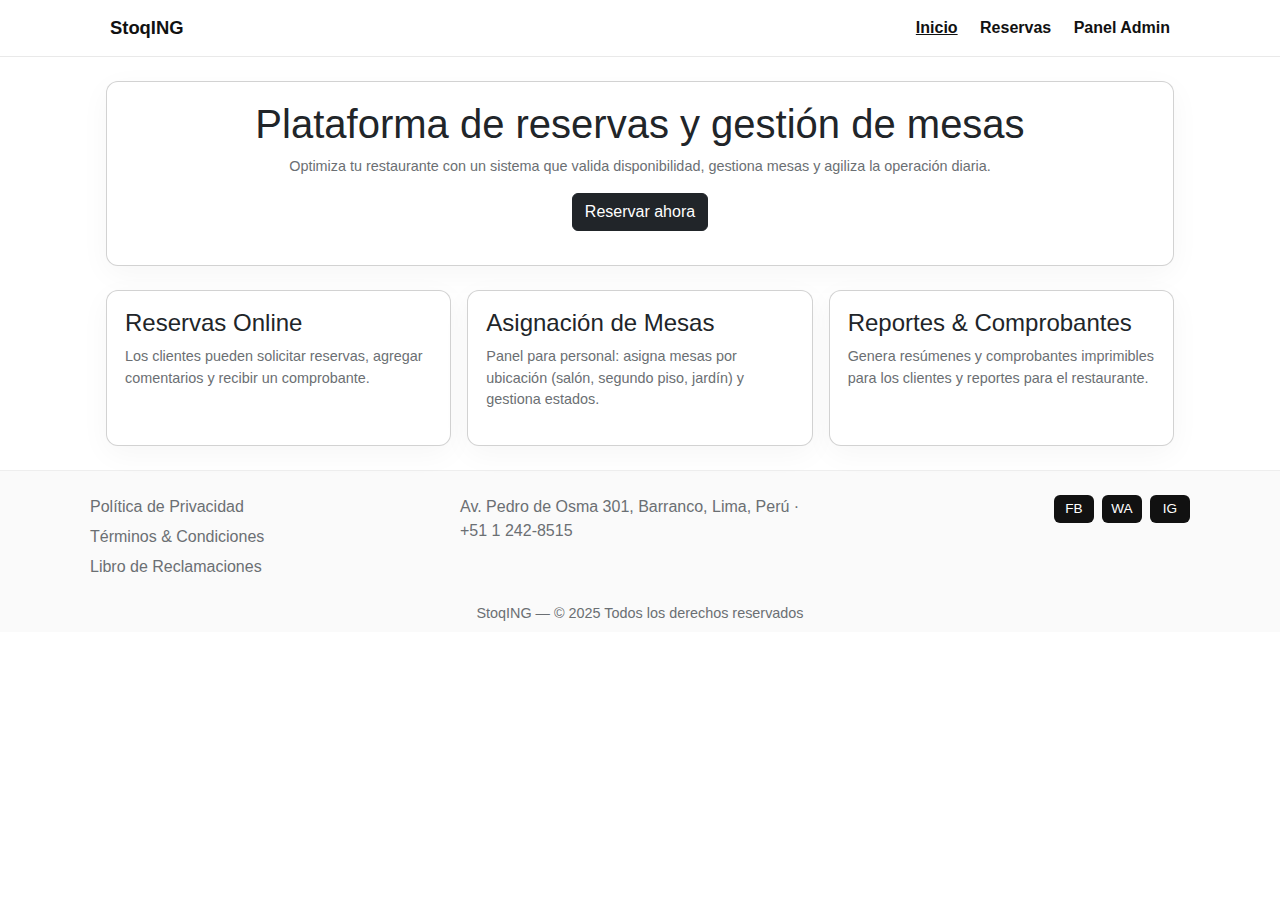
<file: src/main/resources/templates/index.html>
<!doctype html>
<html lang="es">
<head>
    <meta charset="utf-8"/>
    <meta name="viewport" content="width=device-width,initial-scale=1"/>
    <title>StoqING — Inicio</title>
    <link href="https://cdn.jsdelivr.net/npm/bootstrap@5.3.0/dist/css/bootstrap.min.css" rel="stylesheet">
    <link rel="stylesheet" href="../static/css/styles.css">
</head>
<body>
<header class="header">
    <div class="container header-inner">
        <div class="brand">StoqING</div>
        <nav class="nav-links">
            <a href="index.html" class="active">Inicio</a>
            <a href="reservas.html">Reservas</a>
            <a href="admin.html">Panel Admin</a>
        </nav>
    </div>
</header>

<main class="container-main">
    <section class="hero card">
        <h1>Plataforma de reservas y gestión de mesas</h1>
        <p class="small-muted">Optimiza tu restaurante con un sistema que valida disponibilidad, gestiona mesas y agiliza la operación diaria.</p>
        <p><a class="btn btn-dark" href="reservas.html">Reservar ahora</a></p>
    </section>

    <section style="margin-top:24px" class="features-grid">
        <div class="card feature">
            <h4>Reservas Online</h4>
            <p class="small-muted">Los clientes pueden solicitar reservas, agregar comentarios y recibir un comprobante.</p>
        </div>
        <div class="card feature">
            <h4>Asignación de Mesas</h4>
            <p class="small-muted">Panel para personal: asigna mesas por ubicación (salón, segundo piso, jardín) y gestiona estados.</p>
        </div>
        <div class="card feature">
            <h4>Reportes & Comprobantes</h4>
            <p class="small-muted">Genera resúmenes y comprobantes imprimibles para los clientes y reportes para el restaurante.</p>
        </div>
    </section>
</main>

<footer class="footer">
    <div class="footer-wrap">
        <div class="footer-left">
            <a href="#">Política de Privacidad</a>
            <a href="#">Términos &amp; Condiciones</a>
            <a href="#">Libro de Reclamaciones</a>
        </div>

        <div class="footer-center">
            <p>Av. Pedro de Osma 301, Barranco, Lima, Perú · +51 1 242-8515</p>
        </div>

        <div class="footer-right">
            <div class="social-placeholder">
                <a class="icon-placeholder" href="#" aria-label="facebook">FB</a>
                <a class="icon-placeholder" href="#" aria-label="whatsapp">WA</a>
                <a class="icon-placeholder" href="#" aria-label="instagram">IG</a>
            </div>
        </div>
    </div>

    <div class="footer-bottom">
        <div class="container">StoqING — © 2025 Todos los derechos reservados</div>
    </div>
</footer>

<script src="../static/js/app.js"></script>
</body>
</html>
</file>
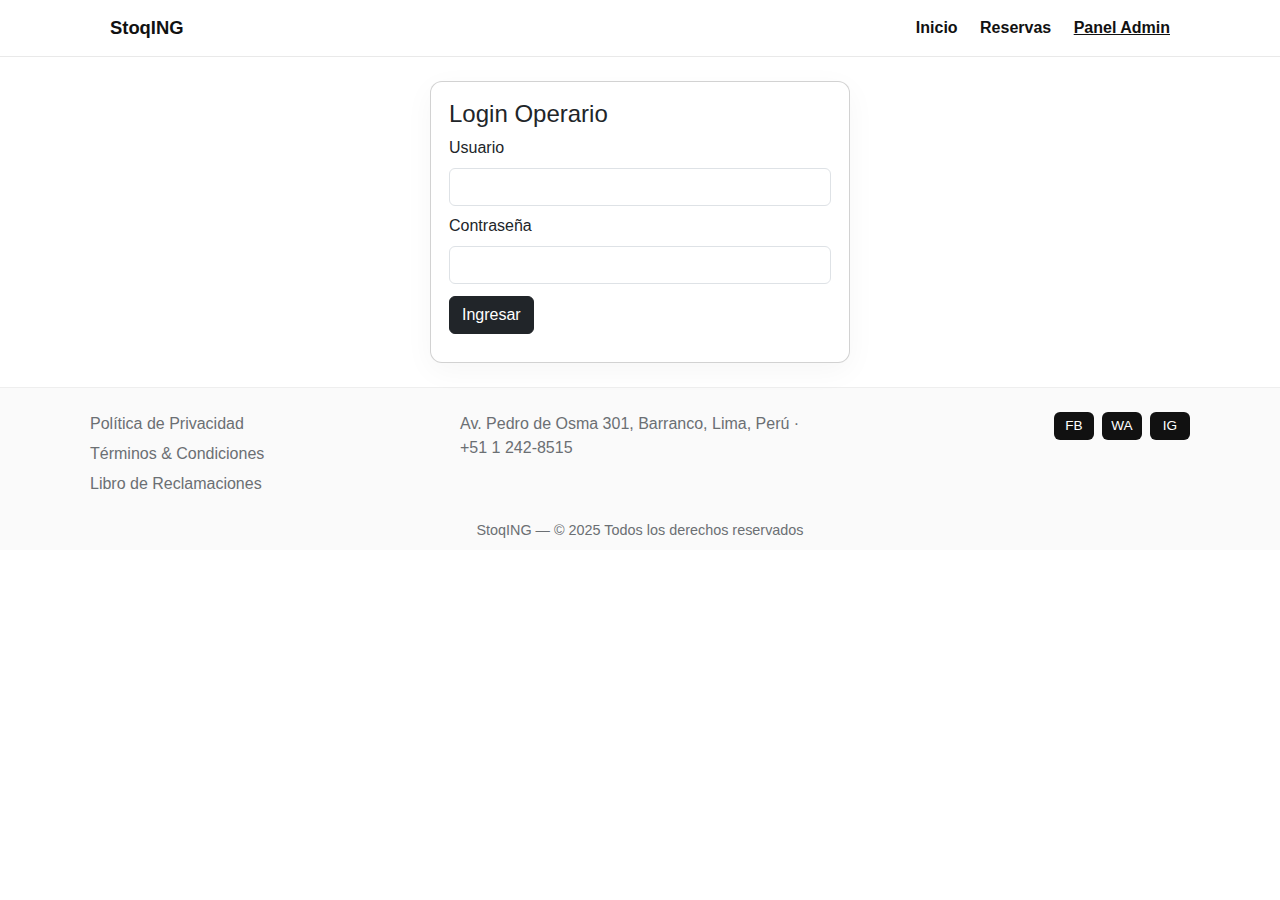
<file: src/main/resources/templates/admin.html>
<!doctype html>
<html lang="es">
<head>
    <meta charset="utf-8"/>
    <meta name="viewport" content="width=device-width,initial-scale=1"/>
    <title>Admin — StoqING</title>
    <link href="https://cdn.jsdelivr.net/npm/bootstrap@5.3.0/dist/css/bootstrap.min.css" rel="stylesheet">
    <link rel="stylesheet" href="../static/css/styles.css">
</head>
<body>
<header class="header">
    <div class="container header-inner">
        <div class="brand">StoqING</div>
        <nav class="nav-links">
            <a href="index.html">Inicio</a>
            <a href="reservas.html">Reservas</a>
            <a href="admin.html" class="active">Panel Admin</a>
        </nav>
    </div>
</header>

<main class="container-main">
    <div id="adminArea">
        <!-- Login -->
        <div id="adminLogin" class="card" style="max-width:420px;margin:18px auto">
            <h4>Login Operario</h4>
            <form id="loginForm">
                <div class="mb-2">
                    <label class="form-label">Usuario</label>
                    <input id="loginUser" class="form-control" value="" />
                </div>
                <div class="mb-2">
                    <label class="form-label">Contraseña</label>
                    <input id="loginPass" type="password" class="form-control" />
                </div>
                <div style="margin-top:12px">
                    <button class="btn btn-dark" type="submit">Ingresar</button>
                </div>
                <div id="loginMsg" style="margin-top:10px"></div>
            </form>
        </div>

        <!-- Dashboard (hidden until login) -->
        <div id="dashboard" style="display:none">
            <div class="card">
                <h4>Panel Administrativo</h4>
                <div style="display:flex;gap:12px;align-items:center;margin-top:12px">
                    <label class="small-muted" for="adminDate" style="min-width:110px">Selecciona fecha:</label>
                    <input id="adminDate" type="date" class="form-control" style="max-width:200px"/>
                    <button class="btn btn-dark" style="margin-left:8px" onclick="renderAdmin()">Ver</button>
                    <button id="logoutBtn" class="btn btn-outline-danger" style="margin-left:auto">Cerrar sesión</button>
                </div>

                <div style="margin-top:18px" class="kpis">
                    <div class="kpi">
                        <div class="small-muted">R. Pendientes Aceptación</div>
                        <div class="value" id="kpiPendAcept">0</div>
                    </div>
                    <div class="kpi">
                        <div class="small-muted">R. Pendientes Pago</div>
                        <div class="value" id="kpiPendPago">0</div>
                    </div>
                    <div class="kpi">
                        <div class="small-muted">R. Pendientes Asignación</div>
                        <div class="value" id="kpiPendAsign">0</div>
                    </div>
                    <div class="kpi">
                        <div class="small-muted">R. Programadas</div>
                        <div class="value" id="kpiProgramadas">0</div>
                    </div>
                </div>

                <div style="margin-top:18px">
                    <h5>Solicitudes de reserva (pendientes de aceptación)</h5>
                    <div id="pendientesAccept" style="margin-top:12px"></div>
                </div>

                <div style="margin-top:18px">
                    <h5>Reservas pendientes de asignación</h5>
                    <div id="pendientesAsign" style="margin-top:12px"></div>
                </div>

                <div style="margin-top:18px">
                    <h5>Mapa de mesas</h5>
                    <div id="mesasMap" style="margin-top:12px;display:flex;gap:8px;flex-wrap:wrap"></div>
                </div>
            </div>
        </div>
    </div>
</main>

<!-- assign modal -->
<div id="assignModal" class="modal-overlay" style="display:none">
    <div class="modal-card">
        <h5>Asignar mesa</h5>
        <div>
            <label class="form-label">Ubicación</label>
            <select id="assignUbic" class="form-control">
                <option value="salon">Salón</option>
                <option value="segundo_piso">Segundo piso</option>
                <option value="jardin">Jardín</option>
            </select>
        </div>
        <div style="margin-top:8px">
            <label class="form-label">Mesa disponible</label>
            <select id="assignMesa" class="form-control"></select>
        </div>
        <div style="display:flex;gap:8px;justify-content:flex-end;margin-top:12px">
            <button id="assignCancel" class="btn btn-outline-dark">Cancelar</button>
            <button id="assignSave" class="btn btn-dark">Asignar</button>
        </div>
    </div>
</div>

<footer class="footer">
    <div class="footer-wrap">
        <div class="footer-left">
            <a href="#">Política de Privacidad</a>
            <a href="#">Términos &amp; Condiciones</a>
            <a href="#">Libro de Reclamaciones</a>
        </div>

        <div class="footer-center">
            <p>Av. Pedro de Osma 301, Barranco, Lima, Perú · +51 1 242-8515</p>
        </div>

        <div class="footer-right">
            <div class="social-placeholder">
                <a class="icon-placeholder" href="#" aria-label="facebook">FB</a>
                <a class="icon-placeholder" href="#" aria-label="whatsapp">WA</a>
                <a class="icon-placeholder" href="#" aria-label="instagram">IG</a>
            </div>
        </div>
    </div>
    <div class="footer-bottom">
        <div class="container">StoqING — © 2025 Todos los derechos reservados</div>
    </div>
</footer>

<script src="../static/js/app.js"></script>
</body>
</html>
</file>
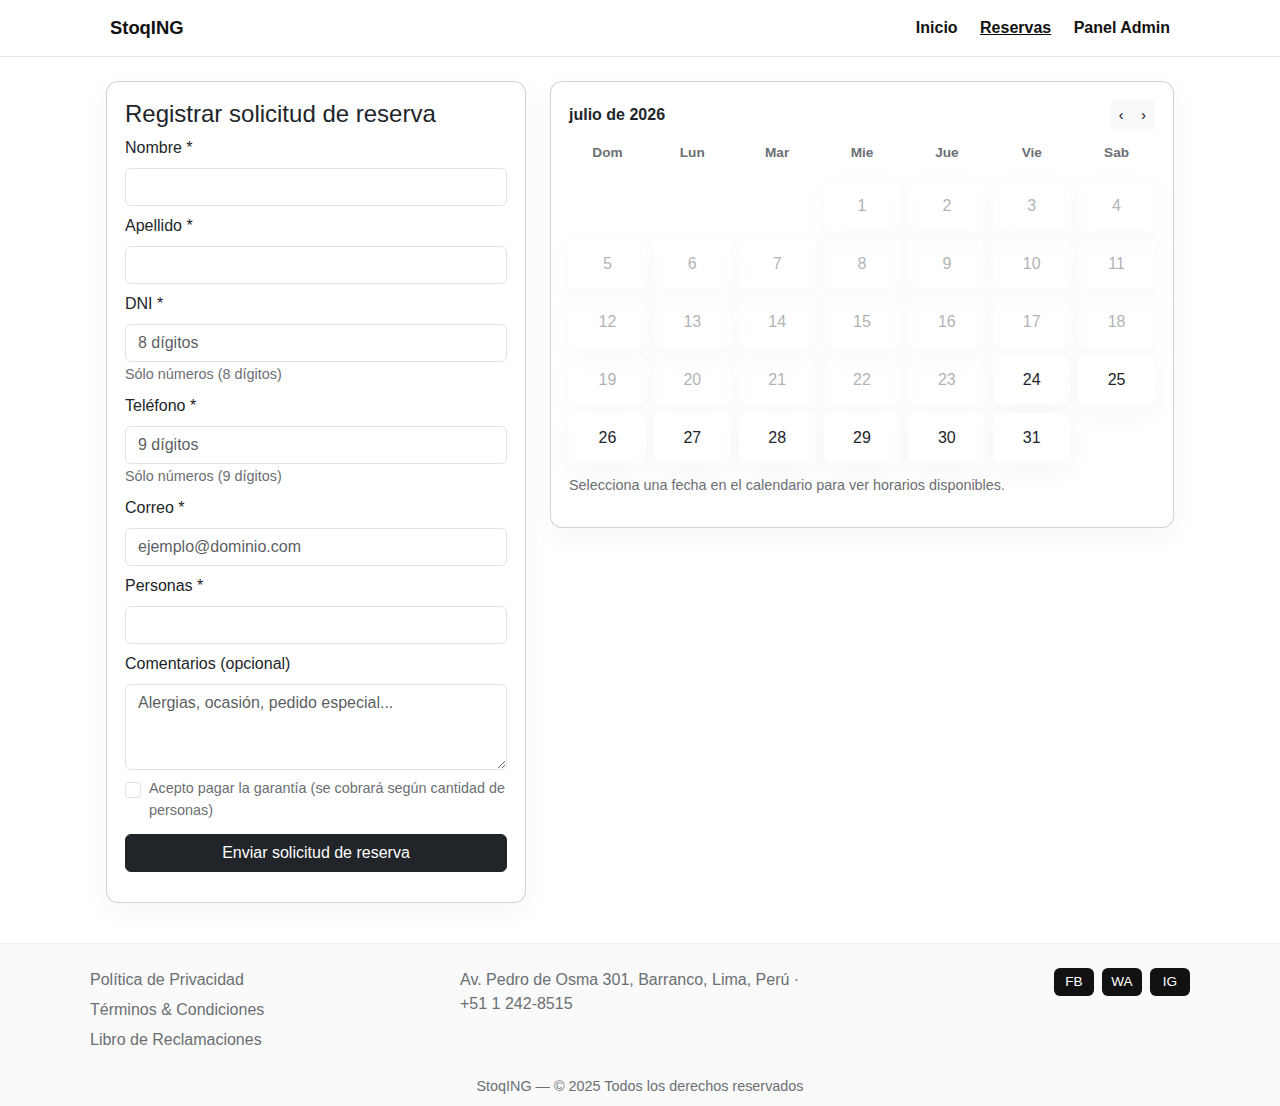
<file: src/main/resources/templates/reserva.html>
<!doctype html>
<html lang="es">
<head>
    <meta charset="utf-8"/>
    <meta name="viewport" content="width=device-width,initial-scale=1"/>
    <title>Reservas — StoqING</title>
    <link href="https://cdn.jsdelivr.net/npm/bootstrap@5.3.0/dist/css/bootstrap.min.css" rel="stylesheet">
    <link rel="stylesheet" href="../static/css/styles.css">
</head>
<body>
<header class="header">
    <div class="container header-inner">
        <div class="brand">StoqING</div>
        <nav class="nav-links">
            <a href="index.html">Inicio</a>
            <a href="reservas.html" class="active">Reservas</a>
            <a href="admin.html">Panel Admin</a>
        </nav>
    </div>
</header>

<main class="container-main">
    <section class="reservas-grid">
        <!-- LEFT: booking form -->
        <div class="card booking-card">
            <h4>Registrar solicitud de reserva</h4>
            <form id="reservaForm" autocomplete="off">
                <div class="mb-2">
                    <label class="form-label">Nombre *</label>
                    <input id="nombre" class="form-control" required />
                </div>
                <div class="mb-2">
                    <label class="form-label">Apellido *</label>
                    <input id="apellido" class="form-control" required />
                </div>
                <div class="mb-2">
                    <label class="form-label">DNI *</label>
                    <input id="dni" class="form-control" required placeholder="8 dígitos" inputmode="numeric" maxlength="8"/>
                    <small class="small-muted">Sólo números (8 dígitos)</small>
                </div>
                <div class="mb-2">
                    <label class="form-label">Teléfono *</label>
                    <input id="telefono" class="form-control" required placeholder="9 dígitos" inputmode="numeric" maxlength="9"/>
                    <small class="small-muted">Sólo números (9 dígitos)</small>
                </div>
                <div class="mb-2">
                    <label class="form-label">Correo *</label>
                    <input id="correo" type="email" class="form-control" required placeholder="ejemplo@dominio.com"/>
                </div>
                <div class="mb-2">
                    <label class="form-label">Personas *</label>
                    <input id="personas" type="number" min="1" max="20" class="form-control" required />
                </div>

                <div class="mb-2">
                    <label class="form-label">Comentarios (opcional)</label>
                    <textarea id="comentarios" class="form-control" rows="3" maxlength="500" placeholder="Alergias, ocasión, pedido especial..."></textarea>
                </div>

                <div class="mb-2 form-check">
                    <input id="aceptaGarantia" type="checkbox" class="form-check-input" />
                    <label class="form-check-label small-muted" for="aceptaGarantia">Acepto pagar la garantía (se cobrará según cantidad de personas)</label>
                </div>

                <div style="margin-top:12px">
                    <button id="submitBtn" type="submit" class="btn btn-dark w-100">Enviar solicitud de reserva</button>
                </div>
                <div id="mensaje" style="margin-top:12px"></div>
            </form>

            <div id="resumenReserva" class="resumen card" style="display:none;margin-top:14px">
                <h5>Resumen de la solicitud</h5>
                <div id="resumenContenido"></div>
                <div style="display:flex;gap:8px;margin-top:10px">
                    <a id="volverInicio" class="btn btn-outline-dark" href="index.html">Volver al inicio</a>
                    <button id="imprimirBtn" class="btn btn-dark">Imprimir / Descargar comprobante</button>
                </div>
            </div>
        </div>

        <!-- RIGHT: calendar + slots below calendar -->
        <div class="card calendar-card">
            <div class="calendar" id="calendarEl"></div>
            <div style="margin-top:12px" class="small-muted">Selecciona una fecha en el calendario para ver horarios disponibles.</div>
            <div id="slotsUnderCalendar" style="margin-top:12px" class="slots"></div>
        </div>
    </section>
</main>

<!-- modal simple -->
<div id="modalConfirm" class="modal-overlay" style="display:none">
    <div class="modal-card">
        <h5>Reserva por confirmar</h5>
        <p>Se le notificará por los medios proporcionados. Su solicitud quedó registrada como <strong>pendiente de aceptación</strong>.</p>
        <div style="display:flex;gap:8px;justify-content:flex-end;margin-top:12px">
            <button id="modalClose" class="btn btn-outline-dark">Cerrar</button>
        </div>
    </div>
</div>

<footer class="footer">
    <div class="footer-wrap">
        <div class="footer-left">
            <a href="#">Política de Privacidad</a>
            <a href="#">Términos &amp; Condiciones</a>
            <a href="#">Libro de Reclamaciones</a>
        </div>

        <div class="footer-center">
            <p>Av. Pedro de Osma 301, Barranco, Lima, Perú · +51 1 242-8515</p>
        </div>

        <div class="footer-right">
            <div class="social-placeholder">
                <a class="icon-placeholder" href="#" aria-label="facebook">FB</a>
                <a class="icon-placeholder" href="#" aria-label="whatsapp">WA</a>
                <a class="icon-placeholder" href="#" aria-label="instagram">IG</a>
            </div>
        </div>
    </div>
    <div class="footer-bottom">
        <div class="container">StoqING — © 2025 Todos los derechos reservados</div>
    </div>
</footer>

<script src="../static/js/app.js"></script>
</body>
</html>
</file>
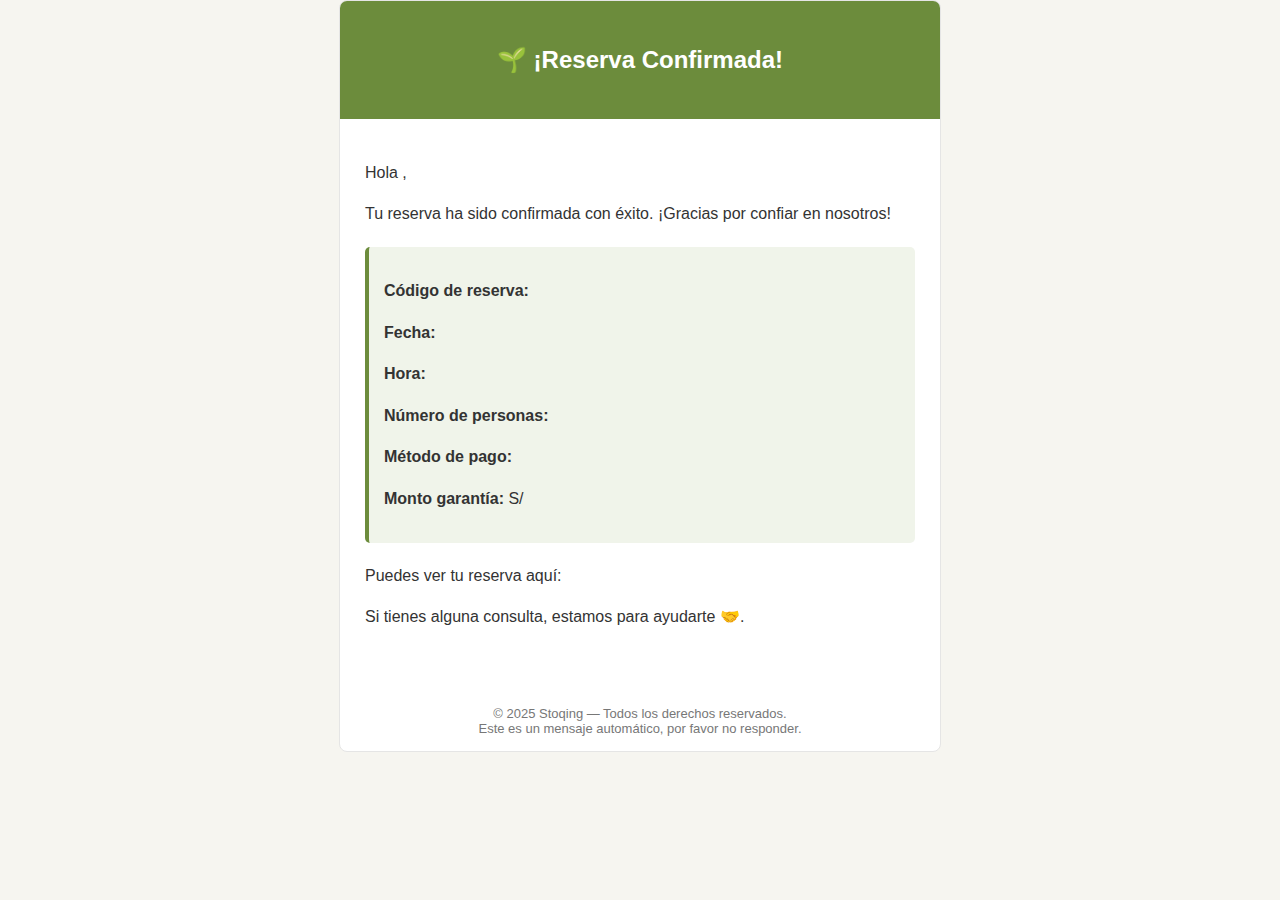
<file: src/main/resources/templates/email/ConfirmacionReserva.html>
<!DOCTYPE html>
<html lang="es" xmlns:th="http://www.thymeleaf.org">
<head>
    <meta charset="UTF-8">
    <title>Confirmación de Reserva</title>

    <style>
        body {
            margin: 0;
            padding: 0;
            background-color: #f6f5f0;
            font-family: Arial, sans-serif;
        }
        .container {
            max-width: 600px;
            margin: auto;
            background: #ffffff;
            border-radius: 8px;
            overflow: hidden;
            border: 1px solid #e5e5e5;
        }
        .header {
            background: #6c8c3c;
            color: white;
            padding: 25px;
            text-align: center;
        }
        .content {
            padding: 25px;
            color: #333333;
            line-height: 1.6;
        }
        .details-box {
            background: #f0f4ea;
            padding: 15px;
            border-radius: 5px;
            margin: 20px 0;
            border-left: 4px solid #6c8c3c;
        }
        .footer {
            margin-top: 20px;
            padding: 15px;
            text-align: center;
            font-size: 13px;
            color: #777777;
        }
    </style>
</head>

<body>

<div class="container">

    <div class="header">
        <h2>🌱 ¡Reserva Confirmada!</h2>
    </div>

    <div class="content">

        <p>Hola <strong th:text="${reserva.nombreCliente + ' ' + reserva.apellidoCliente}"></strong>,</p>

        <p>Tu reserva ha sido confirmada con éxito.
            ¡Gracias por confiar en nosotros!</p>

        <div class="details-box">
            <p><strong>Código de reserva:</strong> <span th:text="${reserva.codigo}"></span></p>
            <p><strong>Fecha:</strong> <span th:text="${reserva.fechaReserva}"></span></p>
            <p><strong>Hora:</strong> <span th:text="${reserva.horaReserva}"></span></p>
            <p><strong>Número de personas:</strong> <span th:text="${reserva.numeroPersonas}"></span></p>
            <p><strong>Método de pago:</strong> <span th:text="${reserva.metodoPago}"></span></p>
            <p><strong>Monto garantía:</strong> S/ <span th:text="${reserva.montoGarantia}"></span></p>
        </div>

        <p>Puedes ver tu reserva aquí:</p>

        <p>Si tienes alguna consulta, estamos para ayudarte 🤝.</p>
    </div>

    <div class="footer">
        © 2025 Stoqing — Todos los derechos reservados.
        <br>Este es un mensaje automático, por favor no responder.
    </div>

</div>

</body>
</html>
</file>
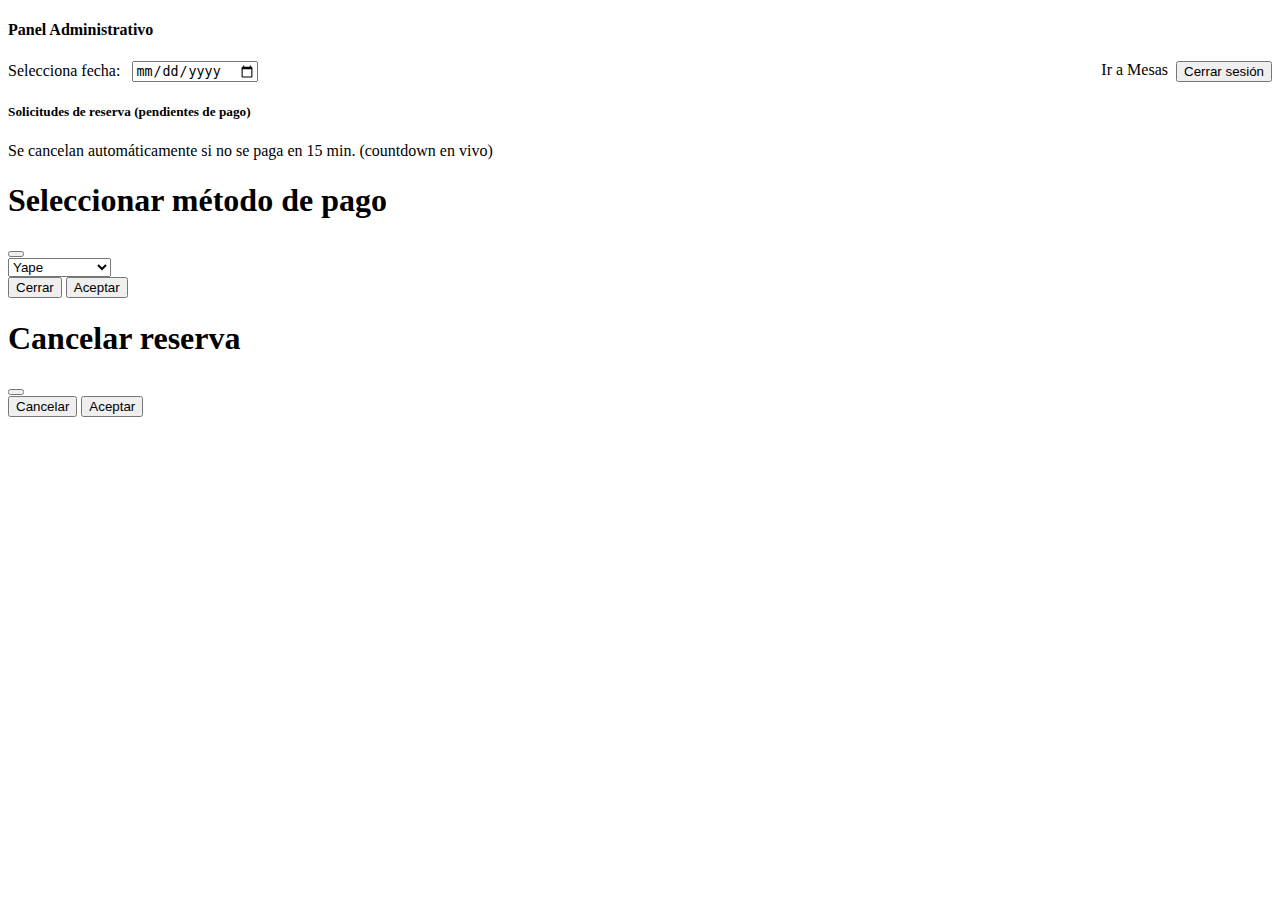
<file: src/main/resources/templates/pages/admin_dashboard.html>
<!doctype html>
<html lang="es" xmlns:th="http://www.thymeleaf.org">
<head>
    <meta charset="utf-8"/>
    <meta name="viewport" content="width=device-width,initial-scale=1"/>
    <title>Dashboard Admin — DASSO by StoqING</title>

    <!-- Fuentes iguales que en landing -->
    <link href="https://fonts.googleapis.com/css2?family=Plus+Jakarta+Sans:wght@200;500&family=Playfair+Display:wght@400;700&display=swap" rel="stylesheet">

    <link href="https://cdn.jsdelivr.net/npm/bootstrap@5.3.8/dist/css/bootstrap.min.css" rel="stylesheet" integrity="sha384-sRIl4kxILFvY47J16cr9ZwB07vP4J8+LH7qKQnuqkuIAvNWLzeN8tE5YBujZqJLB" crossorigin="anonymous">
    <link rel="stylesheet" th:href="@{/css/admin-dashboard.css}">
</head>
<body>
<!-- Header con el mismo estilo que el index -->
<header th:insert="~{/fragments/general/navbar :: navbar}"></header>

<main class="container-main">
    <div class="card">
        <h4>Panel Administrativo</h4>
        <div style="display:flex;gap:12px;align-items:center;margin-top:12px">
            <label class="small-muted" for="adminDate" style="min-width:110px">Selecciona fecha:</label>
            <input id="adminDate" type="date" name="fecha" class="form-control" onchange="listarCards()" style="max-width:200px"/>


            <div style="margin-left:auto; display:flex; gap:8px;">
                <a th:href="@{/gestion_mesas}" id="mesasBtn" class="btn btn-primary" type="button">Ir a Mesas</a>
                <form th:action="@{/logout}" method="post">
                    <button id="logoutBtn" class="btn btn-outline-danger" type="submit">Cerrar sesión</button>
                </form>
            </div>
        </div>

        <div id="contadores_dashboard" th:insert="~{/fragments/dashboard/contador_panel :: contador}"></div>

        <!-- Operativa: pendientes de pago -->
        <div style="margin-top:18px">
            <h5>Solicitudes de reserva (pendientes de pago)</h5>
            <div class="small-muted">Se cancelan automáticamente si no se paga en 15 min. (countdown en vivo)</div>

            <div
                    id="pendientesAccept"
                    style="margin-top:12px"
                    aria-live="polite"
                    th:insert="~{/fragments/dashboard/fragment_solicitudes :: fragmentSoli}"></div>
        </div>

    </div>
</main>

<!-- Modal Confirmar Solicitud -->
<div class="modal fade" id="confirmarSolicitud" data-bs-backdrop="static" data-bs-keyboard="false" tabindex="-1" aria-labelledby="confirmarSolicitud" aria-hidden="true">
    <div class="modal-dialog">
        <div class="modal-content">
            <div class="modal-header">
                <h1 class="modal-title fs-5">Seleccionar método de pago</h1>
                <button type="button" class="btn-close" data-bs-dismiss="modal" aria-label="Close"></button>
            </div>
            <div class="modal-body">
                <select id="metPago">
                    <option value="YAPE">Yape</option>
                    <option value="PLIN">Plin</option>
                    <option value="TRANSFERENCIA">Transferencia</option>
                </select>
            </div>
            <div class="modal-footer">
                <button type="button" class="btn btn-secondary" data-bs-dismiss="modal">Cerrar</button>
                <button type="button" id="modalAceptarSoli" class="btn btn-primary">Aceptar</button>
            </div>
        </div>
    </div>
</div>

<!-- Modal Denegar Solicitud -->
<div class="modal fade" id="denegarSolicitud" data-bs-backdrop="static" data-bs-keyboard="false" tabindex="-1" aria-labelledby="denegarSolicitud" aria-hidden="true">
    <div class="modal-dialog">
        <div class="modal-content">
            <div class="modal-header">
                <h1 class="modal-title fs-5">Cancelar reserva</h1>
                <button type="button" class="btn-close" data-bs-dismiss="modal" aria-label="Close"></button>
            </div>
            <div class="modal-footer">
                <button type="button" class="btn btn-secondary" data-bs-dismiss="modal">Cancelar</button>
                <button type="button" id="modalDenegarSoli" class="btn btn-danger">Aceptar</button>
            </div>
        </div>
    </div>
</div>

<!-- Modal Asignación -->
<div id="assignModal" class="modal-overlay" style="display:none;">
    <div class="modal-card">
        <h5>Asignar mesa</h5>
        <div class="mb-2">
            <label class="form-label" for="assignUbic">Ubicación</label>
            <select id="assignUbic" class="form-control">
                <option value="salon">Salón</option>
                <option value="segundo_piso">Segundo piso</option>
            </select>
        </div>
        <div class="mb-2">
            <label class="form-label" for="assignMesa">Mesa</label>
            <select id="assignMesa" class="form-control"></select>
        </div>
        <div style="display:flex; gap:8px; justify-content:flex-end; margin-top:10px">
            <button id="assignCancel" class="btn btn-outline-secondary" type="button" onclick="document.getElementById('assignModal').style.display='none'">Cancelar</button>
            <button id="assignSave" class="btn btn-dark" type="button">Guardar</button>
        </div>
    </div>
</div>

<script defer src="https://cdn.jsdelivr.net/npm/bootstrap@5.3.8/dist/js/bootstrap.bundle.min.js" integrity="sha384-FKyoEForCGlyvwx9Hj09JcYn3nv7wiPVlz7YYwJrWVcXK/BmnVDxM+D2scQbITxI" crossorigin="anonymous"></script>
<script defer th:src="@{/js/dashboard.js}"></script>
</body>
</html>
</file>
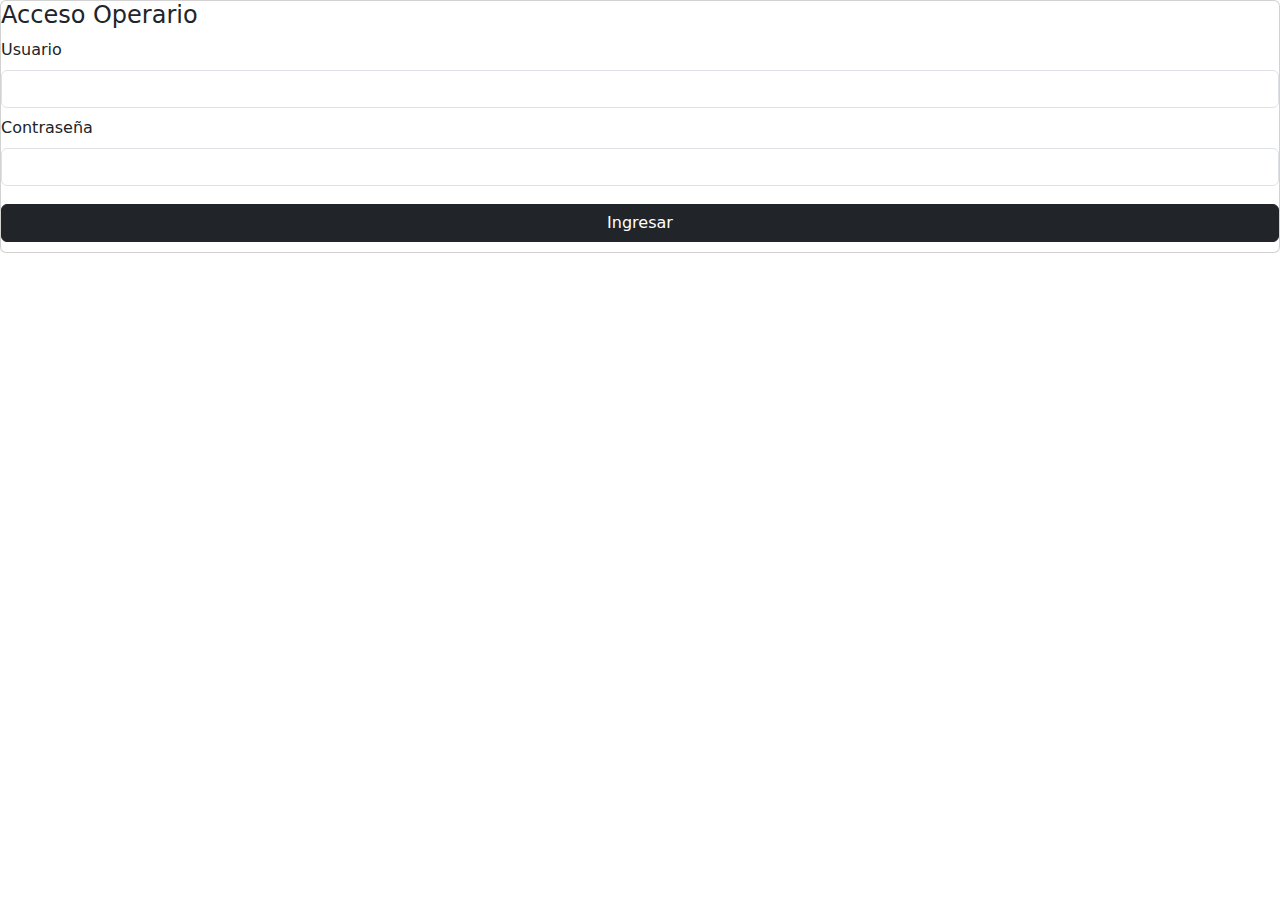
<file: src/main/resources/templates/pages/login.html>
<!doctype html>
<html lang="es">
<head>
    <meta charset="utf-8"/>
    <meta name="viewport" content="width=device-width,initial-scale=1"/>
    <title>Login Admin — DASSO by StoqING</title>

    <!-- Fuentes del landing -->
    <link href="https://fonts.googleapis.com/css2?family=Plus+Jakarta+Sans:wght@200;500&family=Playfair+Display:wght@400;700&display=swap" rel="stylesheet">

    <link href="https://cdn.jsdelivr.net/npm/bootstrap@5.3.0/dist/css/bootstrap.min.css" rel="stylesheet">
    <link rel="stylesheet" th:href="@{/css/admin-login.css}">
</head>
<body>
<!-- Header igual al landing -->
<header class="header" th:insert="~{fragments/general/navbar :: navbar}"></header>

<!-- Contenido principal -->
<main class="container-main">
    <div id="adminLogin" class="card login-container">
        <h4>Acceso Operario</h4>
        <form th:action="@{/login}" method="POST" id="loginForm" autocomplete="on">
            <div class="mb-2">
                <label class="form-label" for="dni">Usuario</label>
                <input id="dni" name="username" type="text" class="form-control" required autocomplete="username" />
            </div>
            <div class="mb-2">
                <label class="form-label" for="contrasena">Contraseña</label>
                <input id="contrasena" name="password" type="password" class="form-control" required autocomplete="current-password" />
            </div>
            <div style="margin-top:18px">
                <button class="btn btn-dark w-100" type="submit">Ingresar</button>
            </div>
            <div id="loginMsg" style="margin-top:10px" aria-live="polite"></div>
        </form>
    </div>
</main>

<!--<script th:src="@{/js/admin-login.js}"></script>-->
</body>
</html>
</file>
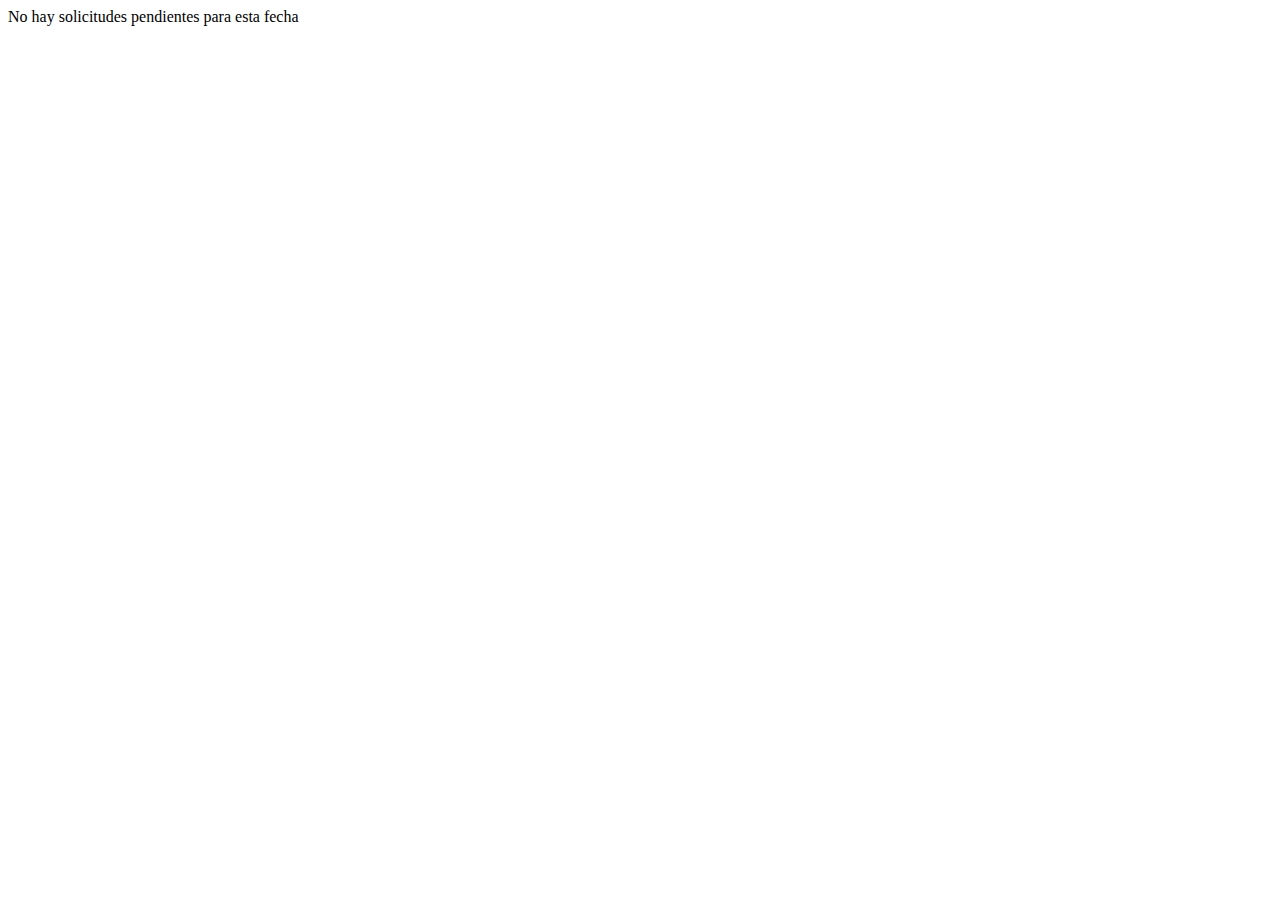
<file: src/main/resources/templates/fragments/dashboard/fragment_solicitudes.html>
<html xmlns:th="http://www.thymeleaf.org">
<div th:fragment="fragmentSoli">


    <div th:if="${#lists.isEmpty(cards)}" class="alert alert-info">
        No hay solicitudes pendientes para esta fecha
    </div>

    <!-- Lista de cards -->
    <div th:each="card : ${cards}">
        <div th:insert="~{/fragments/dashboard/card_solicitudes :: cardSoli(cardSoliDto=${card})}"></div>
    </div>


</div>
</file>
<file: src/main/resources/static/css/styles.css>
/* styles.css - adaptado para StoqING (modificaciones solicitadas) */
:root{
    --bg:#ffffff;
    --text:#111111;
    --muted:#6b6f73;
    --accent:#1b1b1b;
    --card:#ffffff;
    --radius:10px;
    --green:#28a745;
    --red:#dc3545;
    --orange:#ff8c42;
    --yellow:#ffc107;
}

*{box-sizing:border-box}
html,body{height:100%;margin:0;font-family:Inter, "Segoe UI", Arial, sans-serif;background:var(--bg);color:var(--text);-webkit-font-smoothing:antialiased;}

/* header */
.header { background: #fff; border-bottom: 1px solid #e9e9e9; position: sticky; top: 0; z-index: 100; }
.header-inner{display:flex;align-items:center;justify-content:space-between;padding:14px 20px;max-width:1100px;margin:0 auto}
.brand {font-weight:700;font-size:1.15rem}
.nav-links a {margin-left:18px;color:var(--text);text-decoration:none;font-weight:600}
.nav-links a.active {text-decoration:underline}

/* MAIN */
.container-main{max-width:1100px;margin:24px auto;padding:0 16px}

/* HERO */
.hero {text-align:center;padding:40px 20px;border-radius:12px;box-shadow:0 6px 20px rgba(10,10,10,0.04);background:linear-gradient(180deg,#fff,#fff)}

/* features */
.features-grid{display:grid;grid-template-columns:repeat(3,1fr);gap:16px;margin-top:18px}
.feature{padding:18px;border-radius:12px}

/* RESERVAS LAYOUT - left: form, right: calendar with slots under calendar */
.reservas-grid{display:grid;grid-template-columns:420px 1fr;gap:24px;align-items:start;margin-bottom:40px}
@media(max-width:980px){ .reservas-grid{grid-template-columns:1fr} }
.booking-card{position:relative}
.calendar-card{position:relative}

/* card */
.card {background:var(--card);border-radius:12px;padding:18px;box-shadow:0 8px 30px rgba(10,10,10,0.04);}

/* slots under calendar */
.slots {display:flex;flex-wrap:wrap;gap:8px}
.slot {
    padding:8px 10px;border-radius:10px;background:#f7f7f8;border:1px solid #e6e6e8;cursor:pointer;font-weight:600;
}
.slot.disabled{opacity:0.45;cursor:not-allowed}
.slot.selected{background:var(--accent);color:#fff;border-color:var(--accent)}

/* calendar */
.calendar {display:flex;flex-direction:column;gap:12px}
.calendar-header{display:flex;justify-content:space-between;align-items:center}
.month {font-weight:700}
.calendar-grid{display:grid;grid-template-columns:repeat(7,1fr);gap:8px}
.day {padding:12px;border-radius:8px;text-align:center;background:#fff;border:1px solid transparent;cursor:pointer}
.day.other-month{opacity:0.35}
.day.past{opacity:0.35;cursor:not-allowed}
.day.selected{background:var(--accent);color:#fff;border-color:var(--accent)}
.weekdays{display:grid;grid-template-columns:repeat(7,1fr);gap:8px;margin-bottom:6px;color:var(--muted);font-weight:600;font-size:0.85rem;text-align:center}

/* small helpers */
.small-muted{color:var(--muted);font-size:.9rem}
.note{background:#fff6e6;border:1px solid #ffe0b2;padding:10px;border-radius:8px;color:#6b4f00}

/* footer */
.footer { background:#fafafa; border-top:1px solid #eee; padding:24px 20px 8px 20px; margin-top:24px; }
.footer-wrap{max-width:1100px;margin:0 auto;display:flex;gap:10px;align-items:flex-start;justify-content:space-between;flex-wrap:wrap}
.footer-left, .footer-center, .footer-right{flex:1;min-width:220px}
.footer-left a{display:block;color:var(--muted);text-decoration:none;margin-bottom:6px}
.footer-center p{color:var(--muted);margin:0 0 6px 0}
.social-placeholder{display:flex;gap:8px;justify-content:flex-end}
.icon-placeholder{width:40px;height:28px;background:#111;color:#fff;display:inline-flex;align-items:center;justify-content:center;border-radius:6px;font-size:0.85rem;text-decoration:none;color:#fff}

/* footer bottom copyright */
.footer-bottom{max-width:1100px;margin:10px auto 0 auto;padding-top:8px;text-align:center;color:var(--muted);font-size:0.9rem}

/* modal overlay */
.modal-overlay{position:fixed;left:0;top:0;width:100%;height:100%;background:rgba(0,0,0,0.45);display:flex;align-items:center;justify-content:center;z-index:1000}
.modal-card{background:#fff;padding:18px;border-radius:10px;max-width:480px;width:92%;box-shadow:0 10px 40px rgba(0,0,0,0.25)}

/* admin KPIs */
.kpis{display:flex;gap:12px;margin-top:12px}
.kpi{flex:1;background:#fff;padding:14px;border-radius:10px;text-align:center}
.kpi .value{font-size:1.6rem;font-weight:700}

/* mesas map */
.mesa {width:120px;height:80px;border-radius:8px;display:flex;flex-direction:column;align-items:center;justify-content:center;color:#fff;font-weight:700;cursor:pointer}
.mesa.small{width:100px;height:60px;font-size:0.9rem}

/* estado colores */
.estado-libre{background:var(--green)}
.estado-ocupado{background:var(--red)}
.estado-reservado{background:var(--orange)}
.estado-mantenimiento{background:var(--yellow);color:#111}

/* responsive tweaks */
@media(max-width:600px){
    .header-inner{padding:12px}
    .brand{font-size:1rem}
    .nav-links a{margin-left:10px;font-size:.95rem}
    .features-grid{grid-template-columns:1fr}
    .kpis{flex-direction:column}
}
</file>
